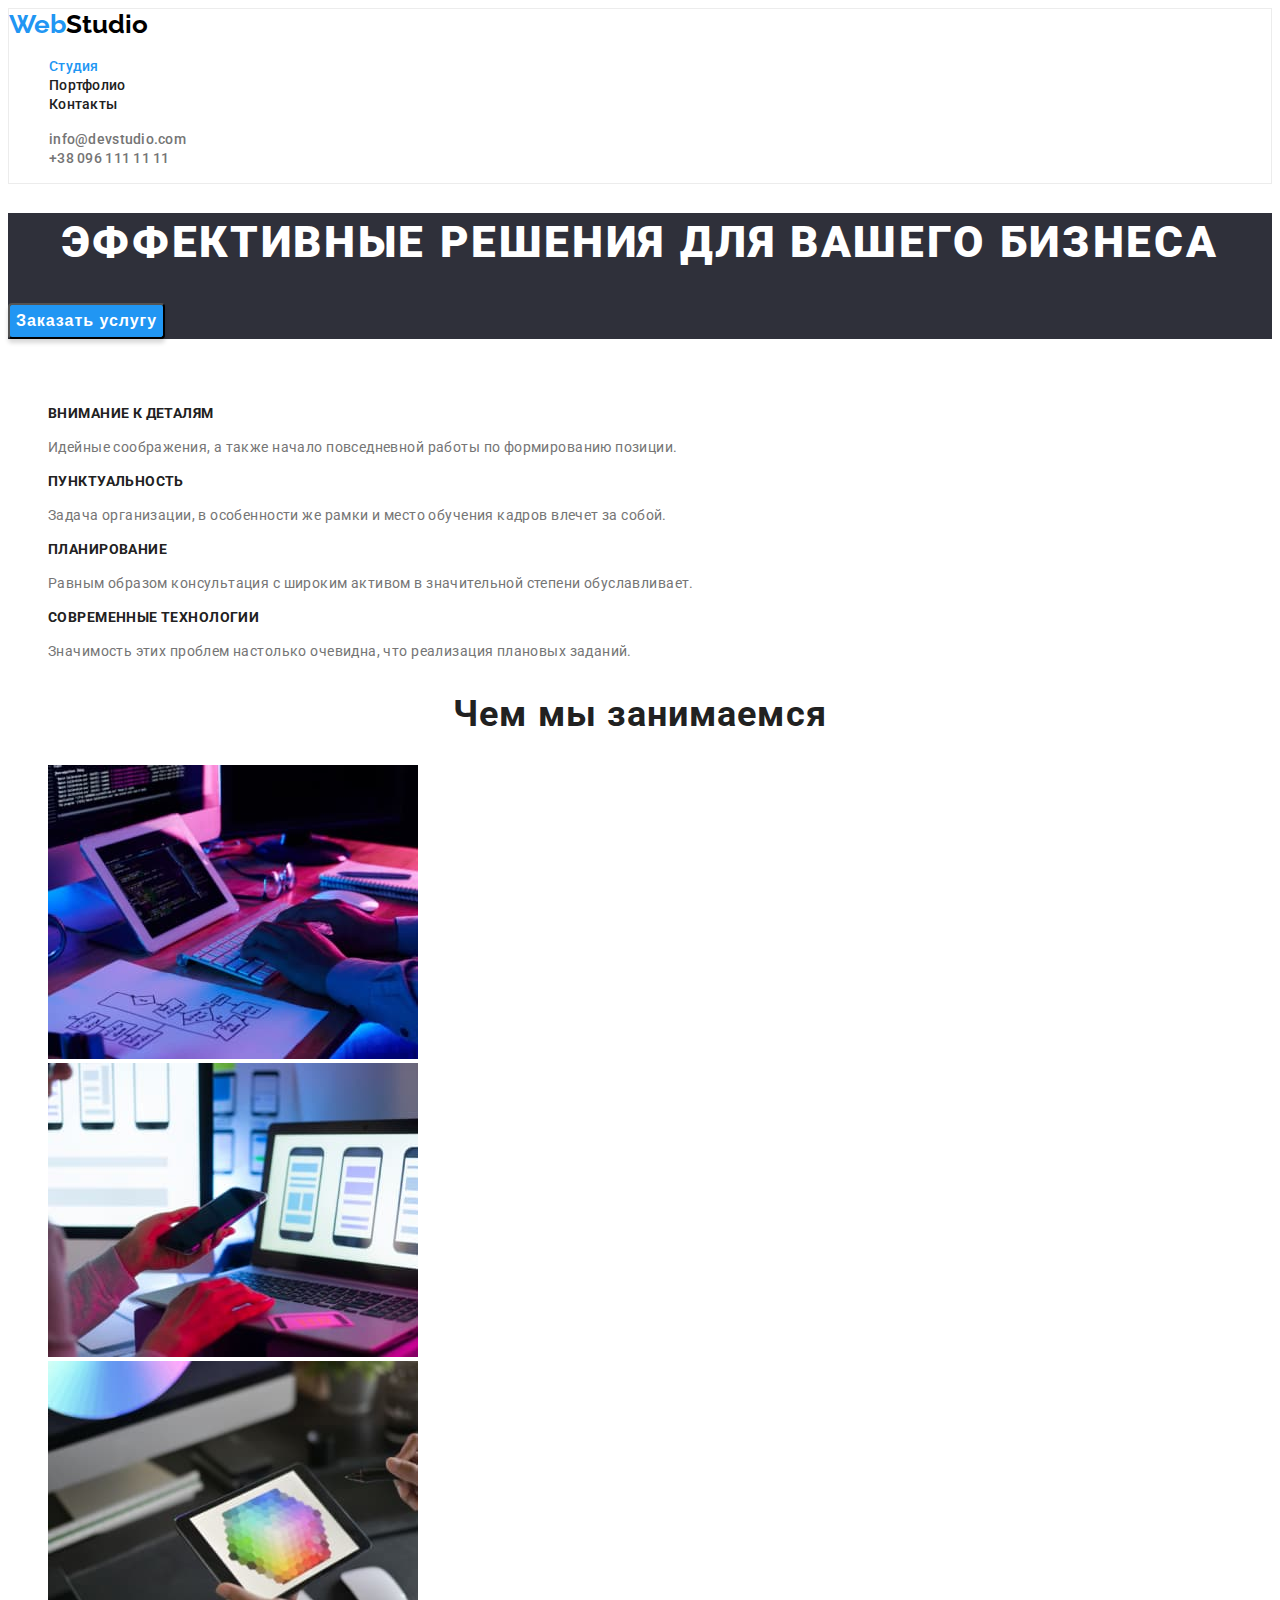
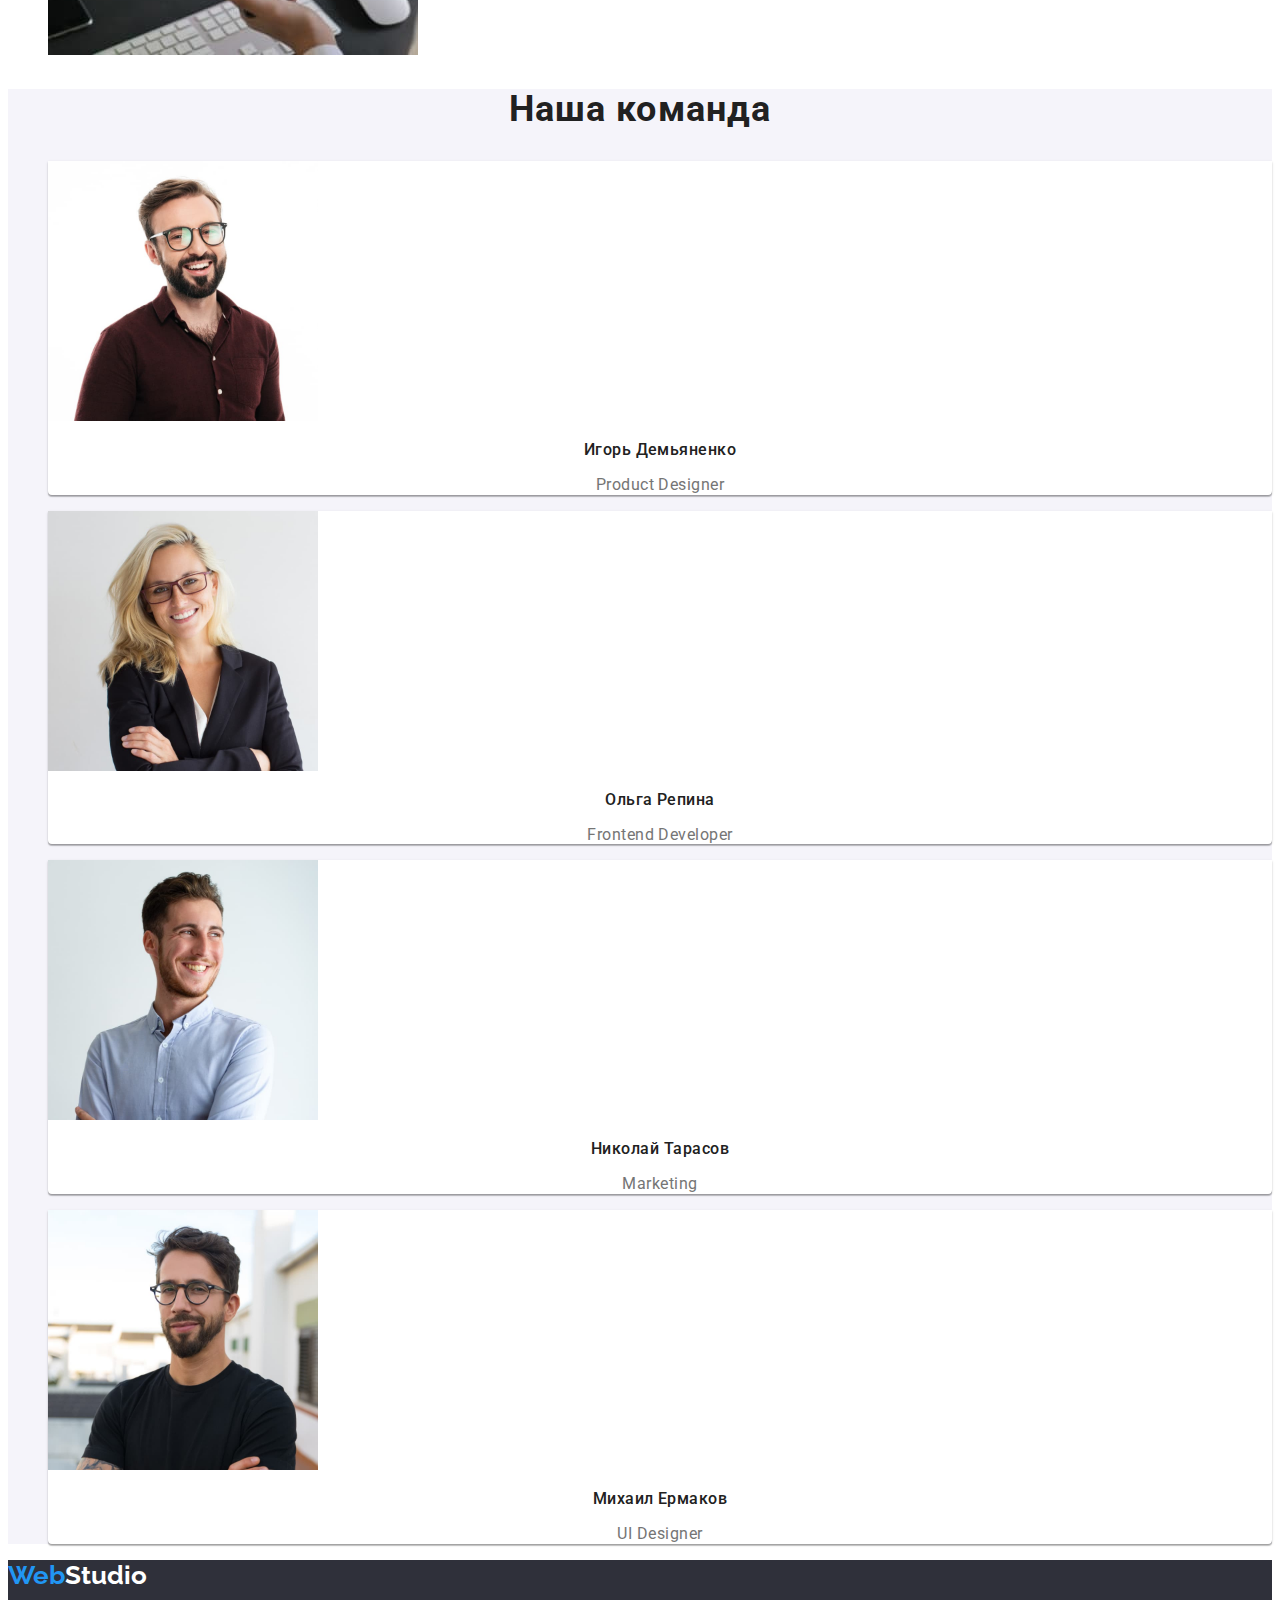
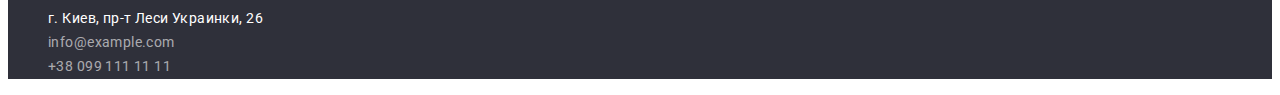
<file: index.html>
<!DOCTYPE html>
<html lang="en">
<head>
   <meta charset="UTF-8">
   <meta http-equiv="X-UA-Compatible" content="IE=edge">
   <meta name="viewport" content="width=device-width, initial-scale=1.0">
   <link rel="preconnect" href="https://fonts.googleapis.com">
   <link rel="preconnect" href="https://fonts.gstatic.com" crossorigin>
   <link
      href="https://fonts.googleapis.com/css2?family=Raleway:ital,wght@0,700;1,700&family=Roboto:ital,wght@0,400;0,500;0,700;0,900;1,400;1,500;1,700;1,900&display=swap"
      rel="stylesheet">
   <link rel="stylesheet" href="css/styles.css">
   <title>Document</title>
   
</head>


<body>
<!-- Верхняя линия -->
   <header class="head">
   <div class="container-x1">
      <a href="index.html" class="logo">Web<span class="logo-black">Studio</span></a>

      <nav>
         <ul class="navigators">
            <li><a href="index.html" class="navigator current-page">Студия</a></li>
            <li><a href="portfolio.html" class="navigator">Портфолио</a></li>
            <li><a href="" class="navigator">Контакты</a></li>
         </ul>

      </nav>
      <ul class="head-infos">
            <li><a href="email:info@devstudio.com" class="head-info">info@devstudio.com</a></li>
            <li><a href="tel:+380961111111" class="head-info">+38 096 111 11 11</a></li>
      </ul>
   </div>
   </header>

   <main>
<!-- Шапка Профиля -->
<section class="solutions">
   <div>
      <h1 class="solutions-text">Эффективные решения для вашего бизнеса</h1>
<!-- Кнопка-->
<button type="button" class="button-background button-text">Заказать услугу</button>
</div>
</section>
<!--Особенности-->
<section> 
<div>
   <h2 class="no-see">Особенности</h2>   
      <ul class="features">
         <li>
            <h3 class="feature">Внимание к деталям</h3>
            <p class="about-feature">Идейные соображения, а также начало повседневной работы по формированию позиции.</p>
         </li>
         <li >
            <h3 class="feature">Пунктуальность</h3>
            <p class="about-feature">Задача организации, в особенности же рамки и место обучения кадров влечет за собой.</p>
         </li>
         <li>
            <h3 class="feature">Планирование</h3>
            <p class="about-feature">Равным образом консультация с широким активом в значительной степени обуславливает.</p>
            </li>
         <li >
            <h3 class="feature">Современные технологии</h3>
            <p class="about-feature">Значимость этих проблем настолько очевидна, что реализация плановых заданий.</p>
         </li>
      </ul>
</div>
</section>
<!-- Чем мы занимаемся-->
<section>
<div class="what-we-do">
   <h2 class="head-doing">
      Чем мы занимаемся
   </h2>
   <ul class="works">
      <li><img src="img/comp_work.jpg" 
               alt="Computer Work" 
               width="370"
               height="294">
      </li>
      <li><img src="img/phone_work.jpg" 
               alt="Phone Work" 
               width="370"
               height="294">
      </li>
      <li><img src="img/tablet_work.jpg" 
               alt="Tablet Work" 
               width="370"
               height="294">
      </li>
   </ul>
</div>
</section>
<!-- Наша команда -->
<section class="our-team">
   <h2 class="team-head">Наша команда</h2> 
   <ul class="team-members">
      <li class="card-shadow">
         <img src="img/img_team/product_designer.jpg"
               alt="Product Designer"
               width="270"
               height="260">
         <h3 class="team-member">
            Игорь Демьяненко
         </h3>
            <p class="member-description">
               Product Designer
            </p>
      </li>
      <li class="card-shadow">
         <img src="img/img_team/front_end_developer.jpg"
               alt="Front End developer"
               width="270"
               height="260">
         <h3 class="team-member">
            Ольга Репина
         </h3>
            <p class="member-description">
               Frontend Developer
            </p>
      </li>
      <li class="card-shadow">
         <img src="img/img_team/marketing.jpg" 
               alt="Marketing Worker"
               width="270" 
               height="260">
         <h3 class="team-member">
            Николай Тарасов
         </h3>
            <p class="member-description">
               Marketing
            </p>
      </li>
      <li class="card-shadow">
         <img src="img/img_team/ui_designer.jpg" 
               alt="UI Designer" 
               width="270" 
               height="260">
         <h3 class="team-member">
            Михаил Ермаков
         </h3>
            <p class="member-description">
               UI Designer
            </p>
      </li>
   </ul>
</section>
</main>

<!-- Подвал -->
   <footer>
      <a href="index.html" class="footer-logo">Web<span class="logo-white">Studio</span></a>
      <address>
         <ul class="footer-ul">
            <li>
               <a href="https://goo.gl/maps/bWFkGNw7Ft1GiUdh8"
               target="_blank"
               rel="noopener noreferrer" 
               class="location"
               >
               г. Киев, пр-т Леси Украинки, 26
               </a>

            </li>
            <li><a href="mailto:info@example.com" class="footer-info">info@example.com</a></li>
            <li><a href="tel:+380991111111" class="footer-info">+38 099 111 11 11</a></li>
         </ul>
      </address>
   </footer>

<!-- Указатели -->
</body>
</html>
</file>
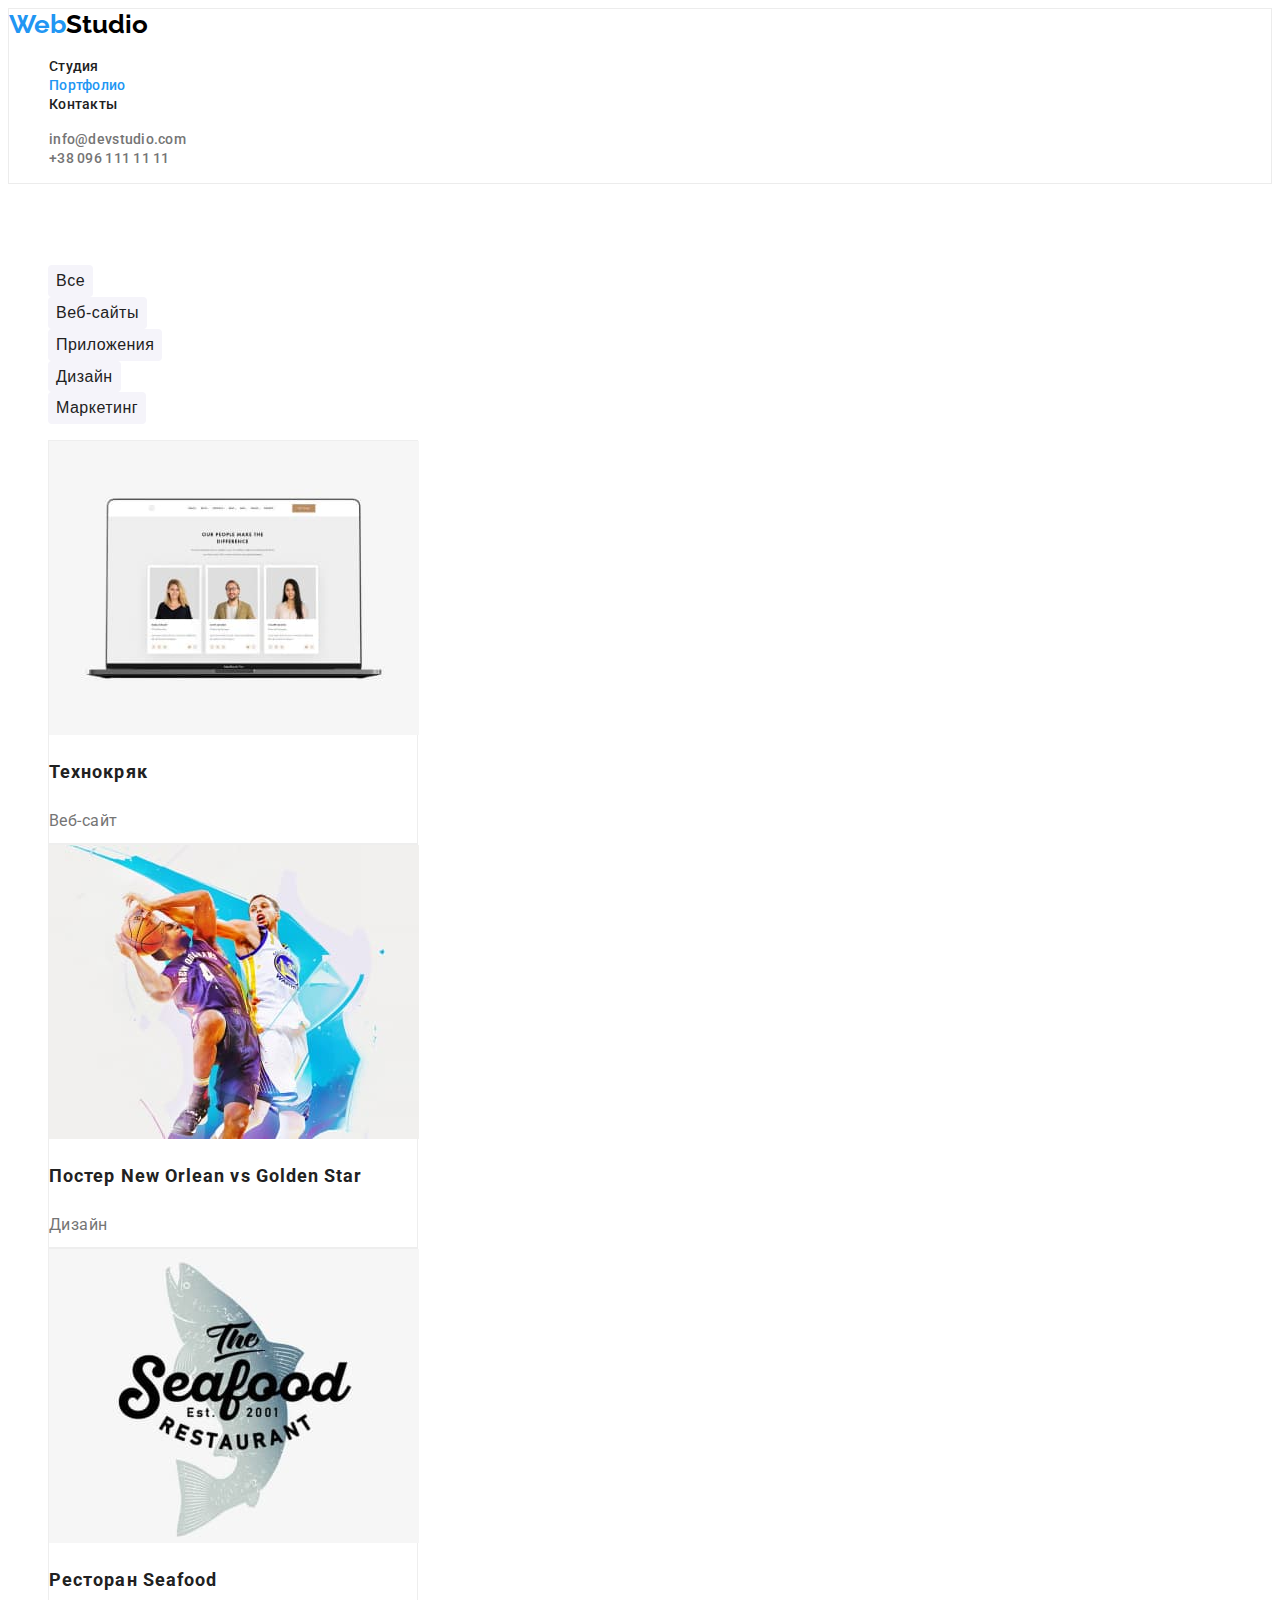
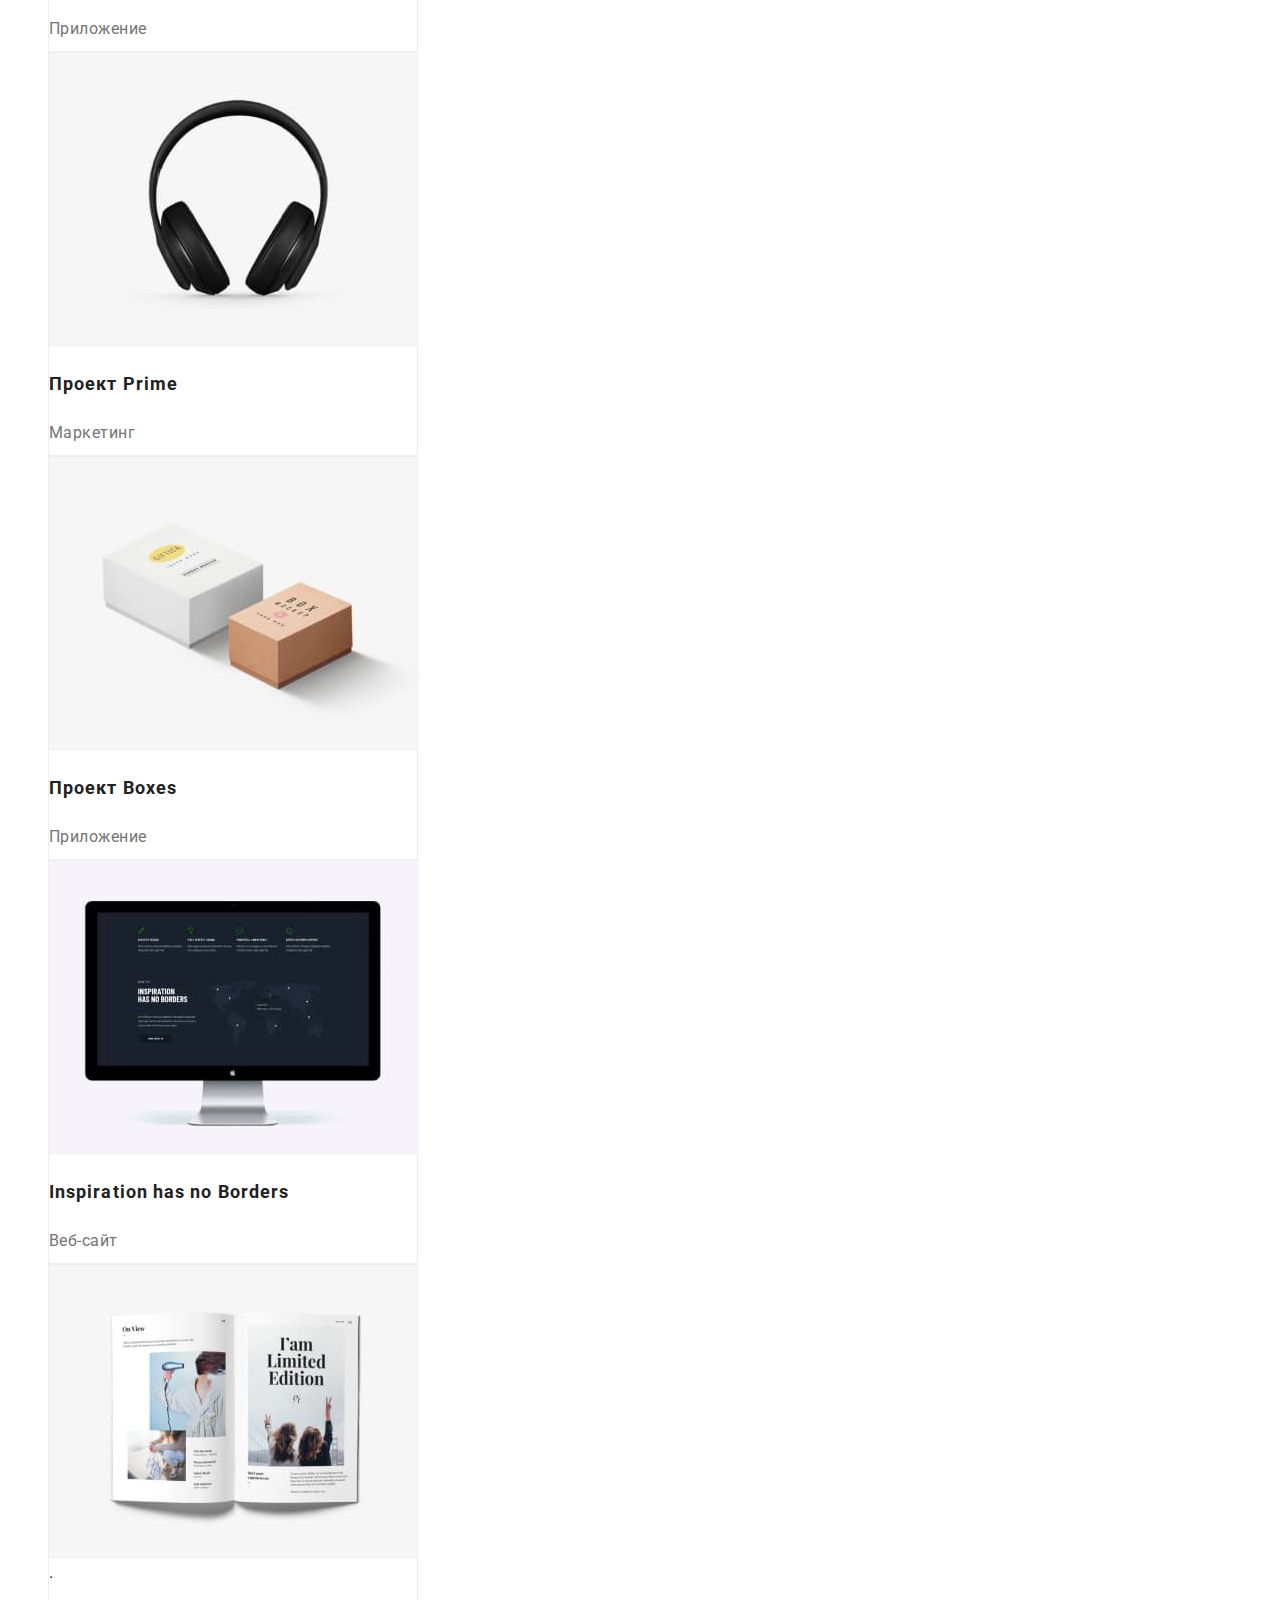
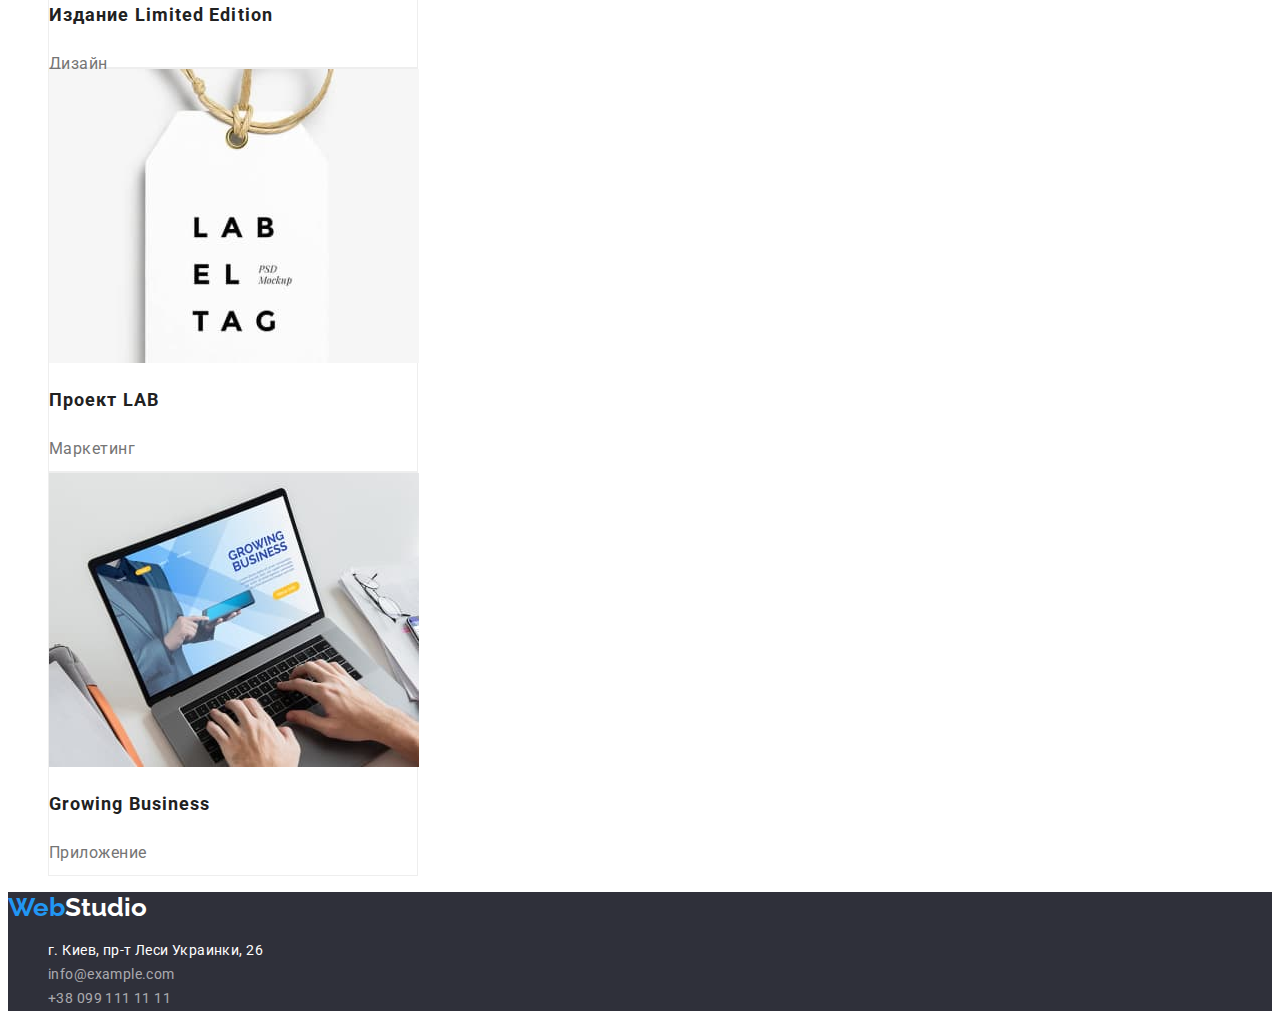
<file: portfolio.html>
<!DOCTYPE html>
<html lang="en">
<head>
    <meta charset="UTF-8">
    <meta http-equiv="X-UA-Compatible" content="IE=edge">
    <meta name="viewport" content="width=device-width, initial-scale=1.0">
    <link rel="preconnect" href="https://fonts.googleapis.com">
    <link rel="preconnect" href="https://fonts.gstatic.com" crossorigin>
    <link
        href="https://fonts.googleapis.com/css2?family=Raleway:ital,wght@0,700;1,700&family=Roboto:ital,wght@0,400;0,500;0,700;0,900;1,400;1,500;1,700;1,900&display=swap"
        rel="stylesheet">
    <link rel="stylesheet" href="css/styles.css">
    <title>Document</title>
</head>


<body>
<!-- Верхняя линия -->
<header class="head">
    <div class="container-x1">
        <a href="index.html" class="logo">Web<span class="logo-black">Studio</span></a>

        <nav>
            <ul class="navigators">
                <li><a href="index.html" class="navigator">Студия</a></li>
                <li><a href="portfolio.html" class="navigator current-page">Портфолио</a></li>
                <li><a href="" class="navigator">Контакты</a></li>
            </ul>

        </nav>
        <ul class="head-infos">
            <li><a href="email:info@devstudio.com" class="head-info">info@devstudio.com</a></li>
            <li><a href="tel:+380961111111" class="head-info">+38 096 111 11 11</a></li>
        </ul>
    </div>
</header>

<main>
    <!-- Портфолио -->
    <section class="portfolio">
        <h1 class="no-see">Portfolio</h1>
        <ul class="project-buttons">
            <li><button type="button" class="project-button-background project-button-text">Все</button></li>
            <li><button type="button" class="project-button-background project-button-text">Веб-сайты</button></li>
            <li><button type="button" class="project-button-background project-button-text">Приложения</button></li>
            <li><button type="button" class="project-button-background project-button-text">Дизайн</button></li>
            <li><button type="button" class="project-button-background project-button-text">Маркетинг</button></li>
        </ul>
        <ul class="projects">
            <li class="projects-box"><img 
                src="img/img_projects/technokryak.jpg" 
                alt="Techno Kryak"
                width="370"
                height="294">
                <h2 class="project-name">Технокряк</h2>
                <p class="project-description">Веб-сайт</p>
            </li>
            <li class="projects-box">
                <img src="img/img_projects/poster.jpg" 
                alt="poster"
                width="370"
                height="294">
                <h2 class="project-name">Постер New Orlean vs Golden Star</h2>
                <p class="project-description">Дизайн</p>
            </li>
            <li class="projects-box">
                <img src="img/img_projects/restaurant.jpg" 
                alt="The Seafood Restaurant"
                width="370"
                height="294">
                <h2 class="project-name">Ресторан Seafood</h2>
                <p class="project-description">Приложение</p>
            </li>
            <li class="projects-box">
                <img src="img/img_projects/project_prime.jpg" 
                alt="project prime"
                width="370"
                height="294">
                <h2 class="project-name">Проект Prime</h2>
                <p class="project-description">Маркетинг</p>
            </li>
            <li class="projects-box">
                <img src="img/img_projects/project_boxes.jpg" 
                alt="Проект Boxes"
                width="370"
                height="294">
                <h2 class="project-name">Проект Boxes</h2>
                <p class="project-description">Приложение</p>
            </li>
            <li class="projects-box">
                <img src="img/img_projects/inspiration.jpg" 
                alt="Inspiration has no Borders"
                width="370"
                height="294">
                <h2 class="project-name">Inspiration has no Borders</h2>
                <p class="project-description">Веб-сайт</p>
            </li>
            <li class="projects-box">
                <img src="img/img_projects/limited_edition.jpg" 
                alt="Издание Limited Edition"
                width="370"
                height="294">.
                <h2 class="project-name">Издание Limited Edition</h2>
                <p class="project-description">Дизайн</p>
            </li>
            <li class="projects-box">
                <img src="img/img_projects/project_lab.jpg" 
                alt="Проект LAB"
                width="370"
                height="294">
                <h2 class="project-name">Проект LAB</h2>
                <p class="project-description">Маркетинг</p>
            </li>
            <li class="projects-box">
                <img src="img/img_projects/growing_business.jpg" 
                alt="Growing Business"
                width="370"
                height="294">
                <h2 class="project-name">Growing Business</h2>
                <p class="project-description">Приложение</p>
            </li>
        </ul>
        
    </section>
</main>
    <!-- Подвал -->
<footer>
    <a href="index.html" class="footer-logo">Web<span class="logo-white">Studio</span></a>
    <address>
        <ul class="footer-ul">
            <li>
                <a href="https://goo.gl/maps/bWFkGNw7Ft1GiUdh8" target="_blank" rel="noopener noreferrer"
                    class="location">
                    г. Киев, пр-т Леси Украинки, 26
                </a>

            </li>
            <li><a href="mailto:info@example.com" class="footer-info">info@example.com</a></li>
            <li><a href="tel:+380991111111" class="footer-info">+38 099 111 11 11</a></li>
        </ul>
    </address>
</footer>
</body>
</html>
</file>
<file: css/styles.css>
:root {
    --brand-color: #2196f3;
    --primary-color: #212121;
    --description-color: #757575;
}


body {
    background: #FFFFFF;
    font-family: 'Roboto', sans-serif;
    color:var(--primary-color);

}


/* Верхняя линия */

.head {
    background-color: #FFFFFF;
}

.container-x1 {
    border: 1px solid #ECECEC;
}

a.logo {
    font-family: 'Raleway';
    font-style: normal;
    font-weight: 700;
    font-size: 26px;
    line-height: 1.19;
    color: var(--brand-color);
}

a.logo {
    text-decoration: none;
}

.logo-black {
    color: #000000;
}

.navigators {
    list-style-type: none;
}

.navigator {
    color: var(--primary-color);
    text-decoration: none;
    font-weight: 500;
    font-size: 14px;
    line-height: 1.14;
    letter-spacing: 0.02em;
}


.current-page {
    color: var(--brand-color);
}

a.navigator:hover,
a.navigator:focus {
    color: var(--brand-color);
}

.head-infos {
    list-style-type: none;
}

.head-info {
    font-weight: 500;
    font-size: 14px;
    line-height: 1.14;
    letter-spacing: 0.02em;
}

a.head-info {
    color: var(--description-color);
    text-decoration: none;
}


a.head-info:hover,
a.head-info:focus {
    color: var(--brand-color);
    text-decoration: none;
}
/* Шапка Профиля */

.solutions {
    background: #2F303A;
}

.solutions-text {
    font-weight: 900;
    font-size: 44px;
    line-height: 1.36;
    text-align: center;
    letter-spacing: 0.06em;
    text-transform: uppercase;
    color: #FFFFFF;
}
/* Кнопка */

.button-background {
    cursor: pointer;
    background: var(--brand-color);
    box-shadow: 0px 4px 4px rgba(0, 0, 0, 0.15);
    border-radius: 4px;
}

.button-text {
    cursor: pointer;
    font-weight: 700;
    font-size: 16px;
    line-height: 1.87;
    letter-spacing: 0.06em;
    color: #FFFFFF;
}
/* Особенности */

.no-see {
    color: transparent;
}

.features {
    list-style-type: none;
}

.feature {
    font-weight: 700;
    font-size: 14px;
    line-height: 1.14;
    letter-spacing: 0.03em;
    text-transform: uppercase;
}

.about-feature {
    font-size: 14px;
    line-height: 1.71;
    letter-spacing: 0.03em;
    color: var(--description-color);
}
/* Чем мы занимаемся*/

.what-we-do {

}

.head-doing {
    font-weight: 700;
    font-size: 36px;
    line-height: 1.16;
    text-align: center;
    letter-spacing: 0.03em;
}

.works {
    list-style-type: none;
}
/* Наша команда */

.our-team {
    background: #F5F4FA;
}

.team-head {
    font-weight: 700;
    font-size: 36px;
    line-height: 1.16;
    text-align: center;
    letter-spacing: 0.03em;
}

.team-members {
    list-style-type: none;
}

.card-shadow {
    box-shadow: 0px 1px 3px rgba(0, 0, 0, 0.12), 0px 1px 1px rgba(0, 0, 0, 0.14), 0px 2px 1px rgba(0, 0, 0, 0.2);
    border-radius: 0px 0px 4px 4px;
    background: #FFFFFF;
}

.team-member {
    font-weight: 500;
    font-size: 16px;
    line-height: 1.18;
    text-align: center;
    letter-spacing: 0.03em;
}

.member-description {
    font-size: 16px;
    line-height: 1.18;
    text-align: center;
    letter-spacing: 0.03em;
    color: var(--description-color);
}
/* Подвал */
footer {
    background-color: #2F303A;
}

a.footer-logo {
    text-decoration: none;
    font-family: 'Raleway';
    font-weight: 700;
    font-size: 26px;
    line-height: 1.19;
    color: var(--brand-color);
}
.logo-white {
    color: #FFFFFF;
}
a.location {
    font-style: normal;
    font-size: 14px;
    line-height: 1.71;
    letter-spacing: 0.03em;
    text-decoration: none;
    color: #FFFFFF;
}

.footer-ul {
    list-style-type: none;
}

a.footer-info {
    font-style: normal;
    font-size: 14px;
    line-height: 1.71;
    letter-spacing: 0.03em;
    text-decoration: none;
    color: rgba(255, 255, 255, 0.6);
}
a.footer-info:hover,
a.footer-info:focus {
    text-decoration: none;
    color: var(--brand-color);
}
/* Указатели */

/*  ПОРТФОЛИО */
/* Проекты */ 
.project-buttons {
    list-style-type: none;
}

.project-button-background {
    cursor: pointer;
    background: #F5F4FA;
    border-radius: 4px;
    border-color: transparent; 
}

.project-button-background:hover,
.project-button-background:focus {
    cursor: pointer;
    background: var(--brand-color);
    box-shadow: 0px 3px 1px rgba(0, 0, 0, 0.1), 0px 1px 2px rgba(0, 0, 0, 0.08), 0px 2px 2px rgba(0, 0, 0, 0.12);
    border-radius: 4px;
}

.project-button-text {
    cursor: pointer;
    font-weight: 500;
    font-size: 16px;
    line-height: 1.62;
    text-align: center;
    letter-spacing: 0.03em;
    color: var(--primary-color);
}

.project-button-text:hover,
.project-button-text:focus {
    cursor: pointer;
    font-weight: 500;
    font-size: 16px;
    line-height: 1.62;
    text-align: center;
    letter-spacing: 0.03em;
    color: #FFFFFF;
}

.portfolio {

}

.projects {
    list-style-type: none;
}

.projects-box {
    box-sizing: border-box;
    width: 370px;
    height: 404px;
    left: 215px;
    top: 262px;
    background: #FFFFFF;
    border: 1px solid #EEEEEE;
}

.project-name {
    font-weight: 700;
    font-size: 18px;
    line-height: 2;
    letter-spacing: 0.06em;
    color: var(--primary-color);
}

.project-description {
    font-size: 16px;
    line-height: 1.87;
    letter-spacing: 0.03em;
    color: var(--description-color);
}
</file>
